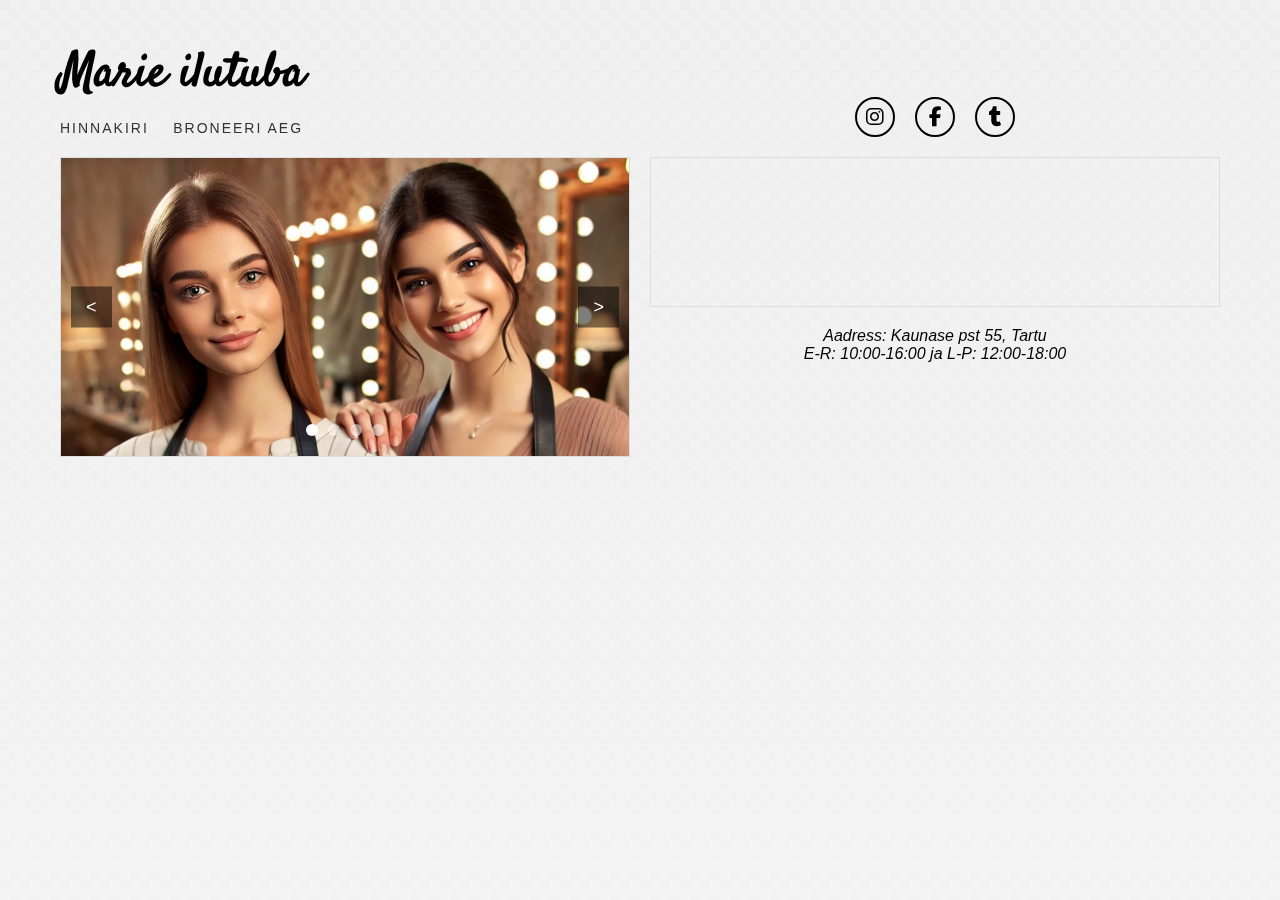
<file: pr9/index.html>
<!DOCTYPE html>
<html lang="et">
<head>
    <meta charset="UTF-8">
    <meta name="viewport" content="width=device-width, initial-scale=1.0">
    <title>Marie ilutuba</title>
    <link rel="stylesheet" href="styles.css">
    <link rel="stylesheet" href="https://cdnjs.cloudflare.com/ajax/libs/font-awesome/6.5.1/css/all.min.css">
</head>
<body>
    <header>
        <div class="header-left">
            <h1 class="business-name">Marie ilutuba</h1>
            <div class="navigation">
                <a href="hinnakiri.html">HINNAKIRI</a>
                <a href="broneering.html">BRONEERI AEG</a>
            </div>
        </div>
        <div class="header-right">
            <div class="social-icons">
                <a class="social-icon"><i class="fab fa-instagram"></i></a>
                <a class="social-icon"><i class="fab fa-facebook-f"></i></a>
                <a href="https://www.tumblr.com/marybeautysalon-blog" class="social-icon"><i class="fab fa-tumblr"></i></a>
            </div>
        </div>
    </header>

    <div class="content-container">
        <div class="content-left">
            <div class="gallery-section">
                <div class="slider">
                    <img src="img/1.webp" alt="Salon image 1" class="slide active">
                    <img src="img/2.webp" alt="Salon image 2" class="slide">
                    <img src="img/3.webp" alt="Salon image 3" class="slide">
                    <img src="img/4.webp" alt="Salon image 4" class="slide">
                    <button class="slider-btn prev">&lt;</button>
                    <button class="slider-btn next">&gt;</button>
                    <div class="dots">
                        <span class="dot active" data-slide="0"></span>
                        <span class="dot" data-slide="1"></span>
                        <span class="dot" data-slide="2"></span>
                        <span class="dot" data-slide="3"></span>
                    </div>
                </div>
            </div>
        </div>
        <div class="content-right">
            <div class="map-section">
                <iframe 
                    src="https://www.google.com/maps/embed?pb=!1m18!1m12!1m3!1d2091.6443003471687!2d26.736490677672713!3d58.36679997420606!2m3!1f0!2f0!3f0!3m2!1i1024!2i768!4f13.1!3m3!1m2!1s0x46eb37b8e49f5a3b%3A0x9f8a2c7e4b68c8bd!2sKaunase%20pst%2055%2C%2050706%20Tartu!5e0!3m2!1set!2see!4v1705771006943!5m2!1set!2see"
                    width="100%" 
                    height="100%" 
                    style="border:0;" 
                    allowfullscreen="" 
                    loading="lazy" 
                    referrerpolicy="no-referrer-when-downgrade">
                </iframe>
            </div>
            <div class="address-section">
                <p>Aadress: Kaunase pst 55, Tartu</p>
                <p>E-R: 10:00-16:00 ja L-P: 12:00-18:00</p>
            </div>
        </div>
    </div>
    <script src="script.js"></script>
</body>
</html>
</file>
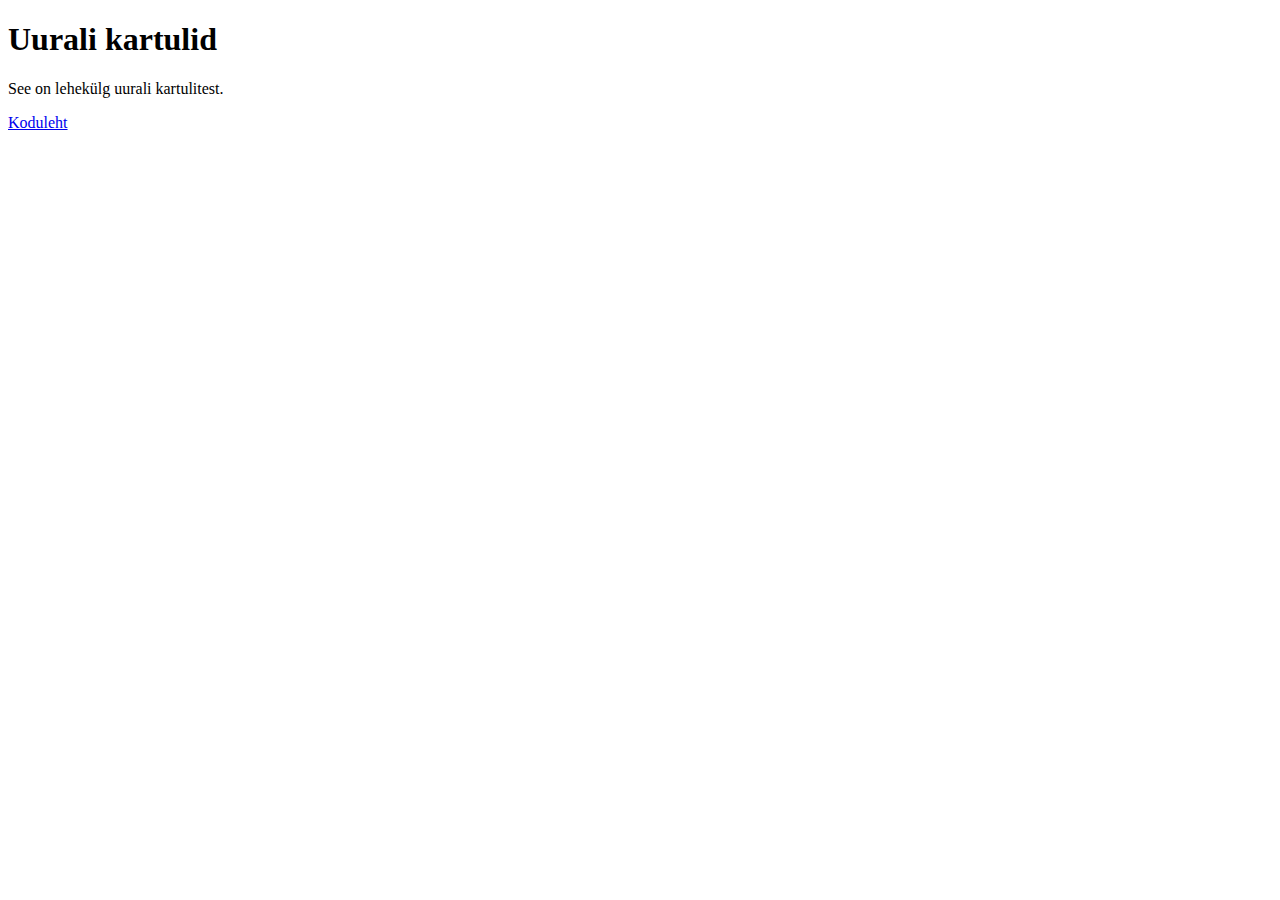
<file: uurali_kartulid.html>
<!DOCTYPE html>
<html lang="en">
<head>
    <meta charset="UTF-8">
    <meta name="viewport" content="width=device-width, initial-scale=1.0">
    <title>Uurali Kartulid</title>
</head>
<body>
    <h1>Uurali kartulid</h1>
    <p>See on lehekülg uurali kartulitest.</p>
    <a href="index.html">Koduleht</a>
</body>
</html>
</file>
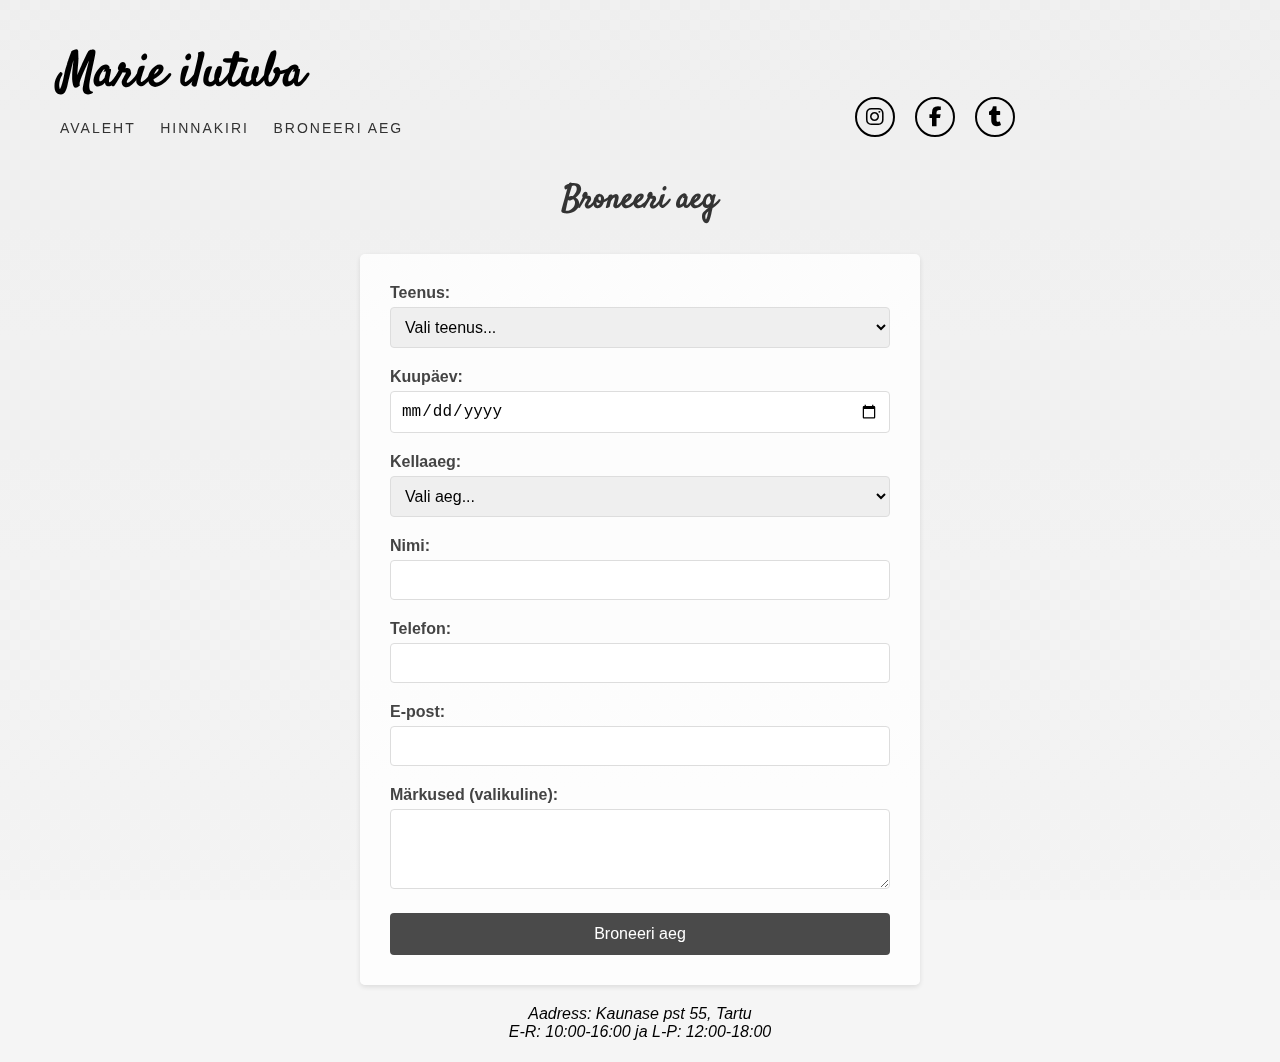
<file: pr9/broneering.html>
<!DOCTYPE html>
<html lang="et">
<head>
    <meta charset="UTF-8">
    <meta name="viewport" content="width=device-width, initial-scale=1.0">
    <title>Broneeri aeg - Marie ilutuba</title>
    <link rel="stylesheet" href="styles.css">
    <link rel="stylesheet" href="https://cdnjs.cloudflare.com/ajax/libs/font-awesome/6.5.1/css/all.min.css">
</head>
<body>
    <header>
        <div class="header-left">
            <h1 class="business-name">Marie ilutuba</h1>
            <div class="navigation">
                <a href="index.html">AVALEHT</a>
                <a href="hinnakiri.html">HINNAKIRI</a>
                <a href="broneering.html">BRONEERI AEG</a>
            </div>
        </div>
        <div class="header-right">
            <div class="social-icons">
                <a class="social-icon"><i class="fab fa-instagram"></i></a>
                <a class="social-icon"><i class="fab fa-facebook-f"></i></a>
                <a href="https://www.tumblr.com/marybeautysalon-blog" class="social-icon"><i class="fab fa-tumblr"></i></a>
            </div>
        </div>
    </header>

    <div class="booking-container">
        <h2>Broneeri aeg</h2>
        <form class="booking-form" id="bookingForm">
            <div class="form-group">
                <label for="service">Teenus:</label>
                <select id="service" name="service" required>
                    <option value="">Vali teenus...</option>
                    <optgroup label="Juuksur">
                        <option value="naiste-loikus">Naiste lõikus - 35€</option>
                        <option value="meeste-loikus">Meeste lõikus - 25€</option>
                        <option value="varvimine">Värvimine - alates 45€</option>
                        <option value="soeng">Soengu tegemine - alates 35€</option>
                    </optgroup>
                    <optgroup label="Maniküür">
                        <option value="klassikaline-manikuur">Klassikaline maniküür - 25€</option>
                        <option value="geellakkimine">Geellakkimine - 35€</option>
                        <option value="kyunte-hooldus">Küünte hooldus - 15€</option>
                    </optgroup>
                    <optgroup label="Pediküür">
                        <option value="klassikaline-pedikuur">Klassikaline pediküür - 35€</option>
                        <option value="spa-pedikuur">SPA pediküür - 45€</option>
                    </optgroup>
                    <optgroup label="Näohooldus">
                        <option value="klassikaline-naohooldus">Klassikaline näohooldus - 45€</option>
                        <option value="sugavpuhastus">Sügavpuhastus - 55€</option>
                        <option value="noorendav-hooldus">Noorendav hooldus - 65€</option>
                    </optgroup>
                </select>
            </div>

            <div class="form-group">
                <label for="date">Kuupäev:</label>
                <input type="date" id="date" name="date" required>
            </div>

            <div class="form-group">
                <label for="time">Kellaaeg:</label>
                <select id="time" name="time" required>
                    <option value="">Vali aeg...</option>
                    <option value="10:00">10:00</option>
                    <option value="11:00">11:00</option>
                    <option value="12:00">12:00</option>
                    <option value="13:00">13:00</option>
                    <option value="14:00">14:00</option>
                    <option value="15:00">15:00</option>
                    <option value="16:00">16:00</option>
                </select>
            </div>

            <div class="form-group">
                <label for="name">Nimi:</label>
                <input type="text" id="name" name="name" required>
            </div>

            <div class="form-group">
                <label for="phone">Telefon:</label>
                <input type="tel" id="phone" name="phone" pattern="[0-9+\s-]+" required>
            </div>

            <div class="form-group">
                <label for="email">E-post:</label>
                <input type="email" id="email" name="email" required>
            </div>

            <div class="form-group">
                <label for="notes">Märkused (valikuline):</label>
                <textarea id="notes" name="notes" rows="3"></textarea>
            </div>

            <button type="submit" class="submit-btn">Broneeri aeg</button>
        </form>
    </div>

    <div class="address-section">
        <p>Aadress: Kaunase pst 55, Tartu</p>
        <p>E-R: 10:00-16:00 ja L-P: 12:00-18:00</p>
    </div>
    <script src="script.js"></script>
</body>
</html>
</file>
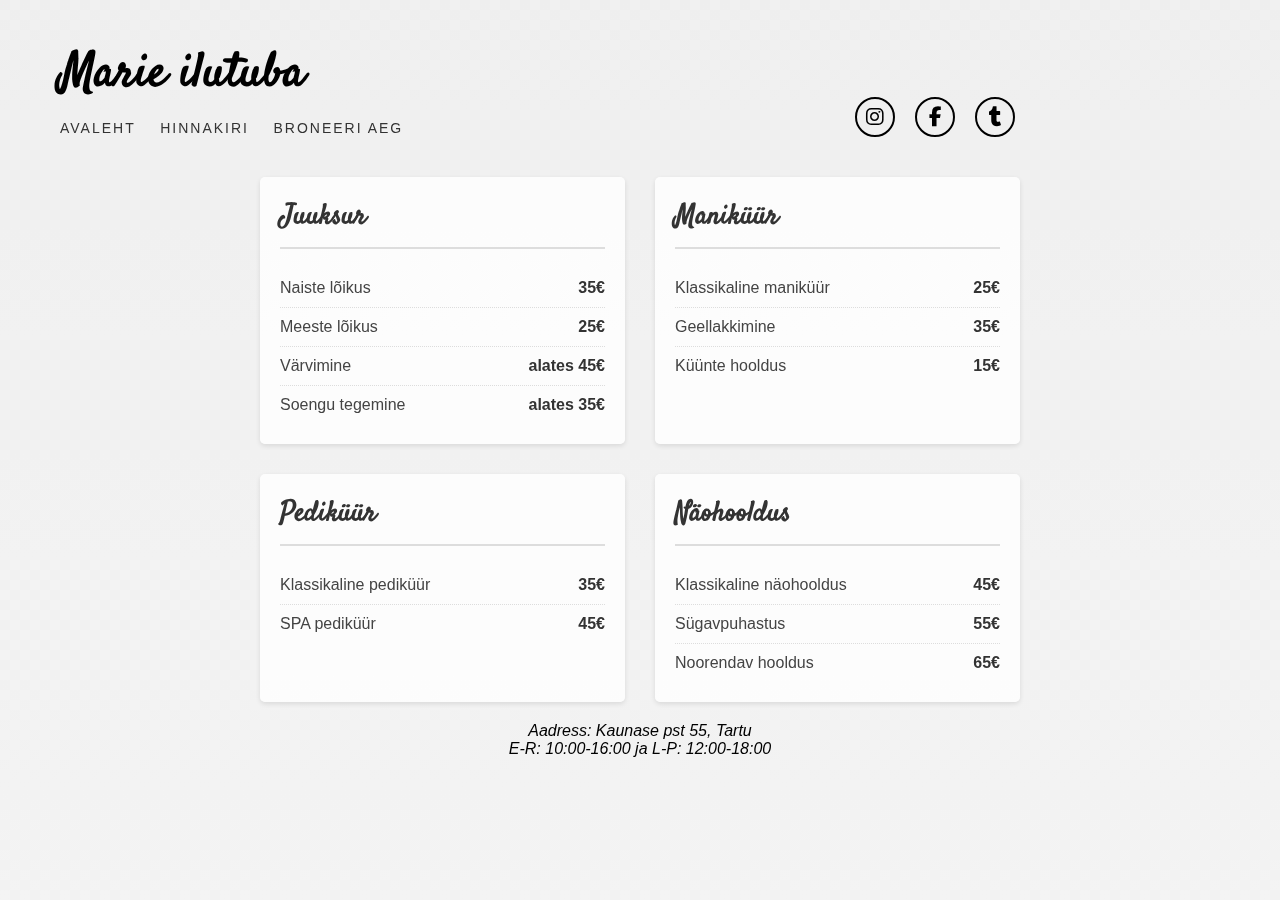
<file: pr9/hinnakiri.html>
<!DOCTYPE html>
<html lang="et">
<head>
    <meta charset="UTF-8">
    <meta name="viewport" content="width=device-width, initial-scale=1.0">
    <title>Hinnakiri - Marie ilutuba</title>
    <link rel="stylesheet" href="styles.css">
    <link rel="stylesheet" href="https://cdnjs.cloudflare.com/ajax/libs/font-awesome/6.5.1/css/all.min.css">
</head>
<body>
    <header>
        <div class="header-left">
            <h1 class="business-name">Marie ilutuba</h1>
            <div class="navigation">
                <a href="index.html">AVALEHT</a>
                <a href="hinnakiri.html">HINNAKIRI</a>
                <a href="broneering.html">BRONEERI AEG</a>
            </div>
        </div>
        <div class="header-right">
            <div class="social-icons">
                <a class="social-icon"><i class="fab fa-instagram"></i></a>
                <a class="social-icon"><i class="fab fa-facebook-f"></i></a>
                <a href="https://www.tumblr.com/marybeautysalon-blog" class="social-icon"><i class="fab fa-tumblr"></i></a>
            </div>
        </div>
    </header>

    <div class="price-list">
        <div class="price-category">
            <h2>Juuksur</h2>
            <div class="price-item">
                <span class="service">Naiste lõikus</span>
                <span class="price">35€</span>
            </div>
            <div class="price-item">
                <span class="service">Meeste lõikus</span>
                <span class="price">25€</span>
            </div>
            <div class="price-item">
                <span class="service">Värvimine</span>
                <span class="price">alates 45€</span>
            </div>
            <div class="price-item">
                <span class="service">Soengu tegemine</span>
                <span class="price">alates 35€</span>
            </div>
        </div>

        <div class="price-category">
            <h2>Maniküür</h2>
            <div class="price-item">
                <span class="service">Klassikaline maniküür</span>
                <span class="price">25€</span>
            </div>
            <div class="price-item">
                <span class="service">Geellakkimine</span>
                <span class="price">35€</span>
            </div>
            <div class="price-item">
                <span class="service">Küünte hooldus</span>
                <span class="price">15€</span>
            </div>
        </div>

        <div class="price-category">
            <h2>Pediküür</h2>
            <div class="price-item">
                <span class="service">Klassikaline pediküür</span>
                <span class="price">35€</span>
            </div>
            <div class="price-item">
                <span class="service">SPA pediküür</span>
                <span class="price">45€</span>
            </div>
        </div>

        <div class="price-category">
            <h2>Näohooldus</h2>
            <div class="price-item">
                <span class="service">Klassikaline näohooldus</span>
                <span class="price">45€</span>
            </div>
            <div class="price-item">
                <span class="service">Sügavpuhastus</span>
                <span class="price">55€</span>
            </div>
            <div class="price-item">
                <span class="service">Noorendav hooldus</span>
                <span class="price">65€</span>
            </div>
        </div>
    </div>

    <div class="address-section">
        <p>Aadress: Kaunase pst 55, Tartu</p>
        <p>E-R: 10:00-16:00 ja L-P: 12:00-18:00</p>
    </div>
    <script src="script.js"></script>
</body>
</html>
</file>
<file: pr9/styles.css>
@import url('https://fonts.googleapis.com/css2?family=Satisfy&display=swap');

* {
    margin: 0;
    padding: 0;
    box-sizing: border-box;
}

body {
    font-family: Arial, sans-serif;
    max-width: 1200px;
    margin: 0 auto;
    padding: 20px;
    background-color: #f5f5f5;
    position: relative;
}

body::before {
    content: "";
    position: fixed;
    top: 0;
    left: 0;
    width: 100%;
    height: 100%;
    background: 
        linear-gradient(45deg, rgba(255,255,255,.2) 25%, transparent 25%, transparent 75%, rgba(255,255,255,.2) 75%),
        linear-gradient(45deg, rgba(255,255,255,.2) 25%, transparent 25%, transparent 75%, rgba(255,255,255,.2) 75%),
        linear-gradient(to bottom, #e8e8e8, #f0f0f0);
    background-size: 20px 20px, 20px 20px, 100% 100%;
    background-position: 0 0, 10px 10px, 0 0;
    opacity: 0.5;
    z-index: -1;
}

header {
    padding: 20px 0;
    display: grid;
    grid-template-columns: 1fr 1fr;
    gap: 20px;
}

.header-left {
    display: flex;
    flex-direction: column;
    align-items: flex-start;
}

.business-name {
    font-family: 'Satisfy', cursive;
    font-size: 48px;
    margin: 0;
    padding: 0;
}

.business-type {
    text-transform: uppercase;
    letter-spacing: 2px;
    font-size: 14px;
    color: #333;
}

.navigation {
    padding: 0;
    margin-left: 0;
    text-align: left;
    margin-top: 10px;
}

.navigation a {
    text-decoration: none;
    color: #333;
    margin-right: 20px;
    text-transform: uppercase;
    letter-spacing: 2px;
    font-size: 14px;
}

.navigation a:hover {
    color: #666;
}

.header-right {
    display: flex;
    flex-direction: column;
    justify-content: flex-end;
    align-items: center;
}

.social-icons {
    display: flex;
    gap: 20px;
}

.social-icon {
    width: 40px;
    height: 40px;
    border: 2px solid #000;
    border-radius: 50%;
    display: flex;
    align-items: center;
    justify-content: center;
    text-decoration: none;
    color: #000;
    font-size: 20px;
}

.social-icon:hover {
    background-color: #000;
    color: #fff;
    transition: all 0.3s ease;
}

.social-icon i {
    line-height: 0;
}

.content-container {
    display: grid;
    grid-template-columns: 1fr 1fr;
    gap: 20px;
    margin-bottom: 40px;
}

.content-left, .content-right {
    display: flex;
    flex-direction: column;
    gap: 20px;
}

.gallery-section {
    border: 1px solid #ddd;
    min-height: 300px;
    height: 100%;
    display: flex;
    justify-content: center;
    align-items: center;
    font-style: italic;
    position: relative;
}

.slider {
    width: 100%;
    height: 100%;
    position: relative;
    overflow: hidden;
}

.slide {
    position: absolute;
    width: 100%;
    height: 100%;
    opacity: 0;
    transition: opacity 0.5s ease-in-out;
    object-fit: cover;
}

/* Style for the first image */
.slide:first-child {
    object-position: top;
}

.slide.active {
    opacity: 1;
}

.slider-btn {
    position: absolute;
    top: 50%;
    transform: translateY(-50%);
    background: rgba(0, 0, 0, 0.5);
    color: white;
    border: none;
    padding: 10px 15px;
    cursor: pointer;
    font-size: 18px;
    z-index: 10;
    transition: background 0.3s ease;
}

.slider-btn:hover {
    background: rgba(0, 0, 0, 0.8);
}

.prev {
    left: 10px;
}

.next {
    right: 10px;
}

.dots {
    position: absolute;
    bottom: 20px;
    left: 50%;
    transform: translateX(-50%);
    display: flex;
    gap: 10px;
    z-index: 10;
}

.dot {
    width: 12px;
    height: 12px;
    border-radius: 50%;
    background: rgba(255, 255, 255, 0.5);
    cursor: pointer;
    transition: background 0.3s ease;
}

.dot.active {
    background: white;
}

.map-section {
    border: 1px solid #ddd;
    padding: 20px;
    height: 50%;
    position: relative;
    overflow: hidden;
}

.map-section iframe {
    position: absolute;
    top: 0;
    left: 0;
    width: 100%;
    height: 100%;
}

.address-section {
    text-align: center;
    font-style: italic;
}

.price-list {
    max-width: 800px;
    margin: 0 auto;
    padding: 20px;
    display: grid;
    grid-template-columns: repeat(auto-fit, minmax(300px, 1fr));
    gap: 30px;
}

.price-category {
    background: rgba(255, 255, 255, 0.8);
    padding: 20px;
    border-radius: 5px;
    box-shadow: 0 2px 5px rgba(0, 0, 0, 0.1);
}

.price-category h2 {
    color: #333;
    margin-bottom: 20px;
    padding-bottom: 10px;
    border-bottom: 2px solid #ddd;
    font-family: 'Satisfy', cursive;
    font-size: 28px;
}

.price-item {
    display: flex;
    justify-content: space-between;
    align-items: center;
    padding: 10px 0;
    border-bottom: 1px dotted #ddd;
}

.price-item:last-child {
    border-bottom: none;
}

.service {
    color: #444;
    font-size: 16px;
}

.price {
    color: #333;
    font-weight: bold;
    font-size: 16px;
}

.booking-container {
    max-width: 600px;
    margin: 0 auto;
    padding: 20px;
}

.booking-container h2 {
    text-align: center;
    color: #333;
    margin-bottom: 30px;
    font-family: 'Satisfy', cursive;
    font-size: 32px;
}

.booking-form {
    background: rgba(255, 255, 255, 0.8);
    padding: 30px;
    border-radius: 5px;
    box-shadow: 0 2px 5px rgba(0, 0, 0, 0.1);
}

.form-group {
    margin-bottom: 20px;
}

.form-group label {
    display: block;
    margin-bottom: 5px;
    color: #444;
    font-weight: bold;
}

.form-group input,
.form-group select,
.form-group textarea {
    width: 100%;
    padding: 10px;
    border: 1px solid #ddd;
    border-radius: 4px;
    font-size: 16px;
    transition: border-color 0.3s ease;
}

.form-group input:focus,
.form-group select:focus,
.form-group textarea:focus {
    border-color: #666;
    outline: none;
}

.form-group textarea {
    resize: vertical;
    min-height: 80px;
}

.submit-btn {
    width: 100%;
    padding: 12px;
    background-color: #4a4a4a;
    color: white;
    border: none;
    border-radius: 4px;
    font-size: 16px;
    cursor: pointer;
    transition: background-color 0.3s ease;
}

.submit-btn:hover {
    background-color: #333;
}

optgroup {
    font-weight: bold;
    color: #444;
}

option {
    padding: 5px;
}
</file>
